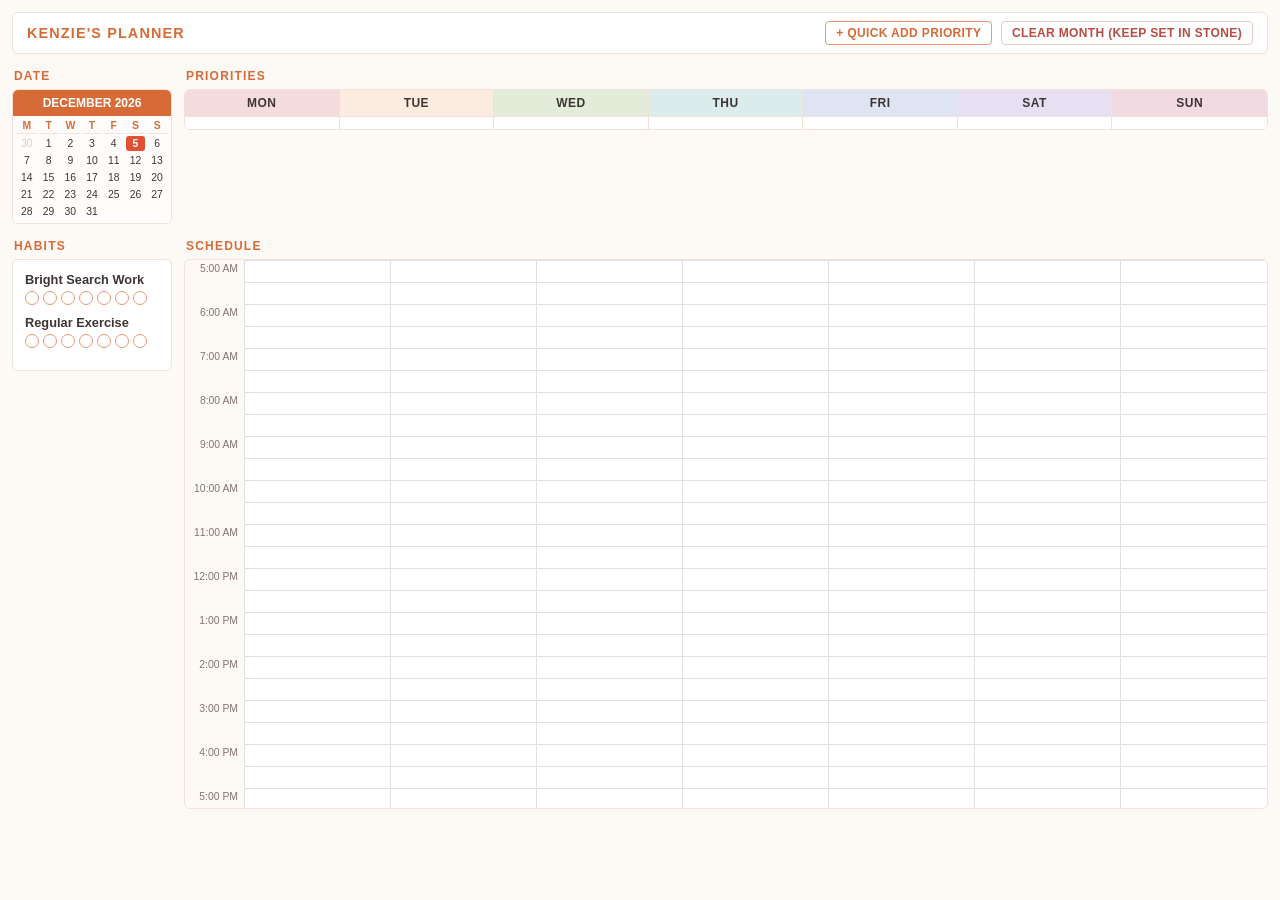
<file: index.html>
<!DOCTYPE html>
<html lang="en">
<head>
    <meta charset="UTF-8">
    <meta name="viewport" content="width=device-width, initial-scale=1.0">
    <title>Dynamic Interactive Planner Dashboard</title>
    <style>
        :root {
            --bg-luxury-cream: #fdfaf6;
            --sidebar-card-bg: #ffffff;
            --border-elegant: #f0e2d9;
            --text-main: #3d3534;
            --text-muted: #827572;
            
            --header-dark-orange: #d66b37;
            --pastel-orange-light: #fcece0;
            --dusty-pink: #f4dcdd;
            --soft-terracotta: #e89874;
            --luminous-today: #df5035;

            --gcal-blue: #e89874;
            --gcal-stone: #61524e; /* Darker tone for Set In Stone items */
            --gcal-line: #e0e0e0;

            --mon-h: #f4dcdd; --tue-h: #fcece0; --wed-h: #e3ebd9; 
            --thu-h: #dbeced; --fri-h: #dee4f2; --sat-h: #e6e0f2; --sun-h: #f2dae2;
        }

        body {
            font-family: -apple-system, BlinkMacSystemFont, "Segoe UI", Roboto, sans-serif;
            background-color: var(--bg-luxury-cream);
            color: var(--text-main);
            margin: 0; padding: 12px;
            box-sizing: border-box; font-size: 0.8rem;
            width: 100vw; overflow-x: hidden;
        }

        .master-control-bar {
            width: 100%; background: #ffffff;
            border: 1px solid var(--border-elegant); border-radius: 6px;
            padding: 8px 14px; margin-bottom: 15px;
            display: flex; justify-content: space-between; align-items: center;
            box-shadow: 0 2px 5px rgba(0,0,0,0.02); box-sizing: border-box;
        }

        .branding-title {
            font-weight: 700; text-transform: uppercase; 
            letter-spacing: 0.08em; color: var(--header-dark-orange); font-size: 0.9rem;
        }

        .btn-luxury-action {
            background-color: transparent; border: 1px solid var(--soft-terracotta);
            color: var(--header-dark-orange); padding: 4px 10px;
            font-size: 0.75rem; font-weight: 600; border-radius: 4px;
            cursor: pointer; text-transform: uppercase; letter-spacing: 0.03em;
            transition: all 0.2s; margin-left: 5px;
        }
        .btn-luxury-action:hover { background-color: var(--pastel-orange-light); border-color: var(--header-dark-orange); }

        .quick-add-modal {
            display: none; position: fixed; top: 50px; left: 50%; transform: translateX(-50%);
            background-color: #ffffff; border: 1px solid var(--header-dark-orange);
            border-radius: 6px; padding: 12px; box-shadow: 0 4px 15px rgba(0,0,0,0.1);
            z-index: 1000; gap: 8px; align-items: center;
        }
        .quick-add-modal select, .quick-add-modal input {
            font-size: 0.75rem; padding: 3px 6px; border: 1px solid var(--border-elegant);
            border-radius: 3px; color: var(--text-main); background-color: #ffffff;
        }

        .master-grid-wrapper {
            display: grid; grid-template-columns: 160px 1fr; gap: 12px; width: 100%; box-sizing: border-box; margin-bottom: 15px;
        }
        .column-group { display: flex; flex-direction: column; }
        .section-top-label {
            text-transform: uppercase; font-weight: 800; font-size: 0.75rem;
            letter-spacing: 0.1em; color: var(--header-dark-orange);
            margin-bottom: 6px; padding-left: 2px; text-align: left;
        }

        .calendar-card { background-color: var(--sidebar-card-bg); border: 1px solid var(--border-elegant); border-radius: 6px; overflow: hidden; display: flex; flex-direction: column; }
        .calendar-header { background-color: var(--header-dark-orange); color: #ffffff; font-weight: 600; font-size: 0.75rem; text-align: center; padding: 6px; text-transform: uppercase; }
        .calendar-grid { display: grid; grid-template-columns: repeat(7, 1fr); padding: 4px; text-align: center; font-size: 0.65rem; gap: 2px; background-color: #fffdfc; }
        .day-label { font-weight: bold; color: var(--header-dark-orange); padding-bottom: 2px; border-bottom: 1px solid var(--border-elegant); }
        .day-number { padding: 2px 0; border-radius: 3px; }
        .day-number.faded { color: #decbc2; }
        .day-number.today-highlight { background-color: var(--luminous-today); color: #ffffff !important; font-weight: bold; }

        .priorities-matrix { background-color: #ffffff; border: 1px solid var(--border-elegant); border-radius: 6px; overflow: hidden; display: flex; flex-direction: column; height: auto; }
        .columns-7-grid { display: grid; grid-template-columns: repeat(7, 1fr); width: 100%; }
        .cell-head { font-weight: 600; text-align: center; padding: 6px 2px; font-size: 0.75rem; letter-spacing: 0.04em; border-bottom: 1px solid var(--border-elegant); border-right: 1px solid var(--border-elegant); }
        .cell-head:last-child { border-right: none; }
        .c-mon { background-color: var(--mon-h); } .c-tue { background-color: var(--tue-h); } .c-wed { background-color: var(--wed-h); } .c-thu { background-color: var(--thu-h); } .c-fri { background-color: var(--fri-h); } .c-sat { background-color: var(--sat-h); } .c-sun { background-color: var(--sun-h); }
        .day-priority-cell { padding: 6px 6px; border-right: 1px solid var(--border-elegant); background-color: #fffefe; display: flex; flex-direction: column; gap: 5px; align-content: flex-start; box-sizing: border-box; }
        .day-priority-cell:last-child { border-right: none; }
        
        .item-row { display: flex; align-items: center; gap: 5px; width: 100%; position: relative; padding-right: 14px; box-sizing: border-box; }
        .luxury-circle-checkbox { appearance: none; width: 10px; height: 10px; border: 1px solid var(--soft-terracotta); border-radius: 50%; cursor: pointer; background-color: #ffffff; flex-shrink: 0; display: inline-grid; place-content: center; }
        .luxury-circle-checkbox:checked { background-color: var(--header-dark-orange); border-color: var(--header-dark-orange); }
        .luxury-circle-checkbox:checked::before { content: ""; width: 3px; height: 3px; background-color: #ffffff; border-radius: 50%; }
        .luxury-circle-checkbox:checked + .priority-entry-input { text-decoration: line-through; opacity: 0.4; }
        .priority-entry-input { width: 100%; border: none; background: transparent; font-family: inherit; font-size: 0.75rem; color: var(--text-main); padding: 0; }
        .priority-entry-input:focus { outline: none; border-bottom: 1px dashed var(--soft-terracotta); }
        .btn-inline-delete { position: absolute; right: 0px; top: 50%; transform: translateY(-50%); background: transparent; border: none; color: #b84d43; font-size: 0.85rem; font-weight: bold; cursor: pointer; padding: 0 2px; line-height: 1; opacity: 0; transition: opacity 0.15s; }
        .item-row:hover .btn-inline-delete { opacity: 1; }
        .btn-inline-delete:hover { color: #ff0000; }

        .schedule-outer-wrapper { display: grid; grid-template-columns: 160px 1fr; gap: 12px; width: 100%; box-sizing: border-box; }
        .habits-tracker-card { background-color: #ffffff; border: 1px solid var(--border-elegant); border-radius: 6px; padding: 12px; box-sizing: border-box; }
        .habit-item { margin-bottom: 10px; }
        .habit-title { font-weight: 600; margin-bottom: 4px; color: var(--text-main); }
        .habit-checkboxes { display: flex; gap: 4px; }
        .habit-dot { width: 12px; height: 12px; border: 1px solid var(--soft-terracotta); border-radius: 50%; cursor: pointer; }

        .schedule-grand-framework { display: grid; grid-template-columns: 60px 1fr; width: 100%; background-color: #ffffff; border: 1px solid var(--border-elegant); border-radius: 6px; overflow-y: auto; max-height: 550px; box-sizing: border-box; position: relative; }
        .time-axis-column { display: flex; flex-direction: column; border-right: 1px solid var(--gcal-line); background-color: var(--bg-luxury-cream); user-select: none; }
        .time-axis-stamp { height: 44px; font-size: 0.65rem; color: var(--text-muted); text-align: right; padding-right: 6px; box-sizing: border-box; line-height: 1; padding-top: 4px; }
        .schedule-matrix-grid { display: grid; grid-template-columns: repeat(7, 1fr); position: relative; width: 100%; }
        .day-timeline-column { border-right: 1px solid var(--gcal-line); position: relative; display: flex; flex-direction: column; background-image: linear-gradient(var(--gcal-line) 1px, transparent 1px); background-size: 100% 22px; }
        .day-timeline-column:last-child { border-right: none; }
        .half-hour-interactive-slot { height: 22px; box-sizing: border-box; cursor: pointer; }
        .half-hour-interactive-slot:hover { background-color: rgba(214, 107, 55, 0.05); }

        .gcal-event-block { position: absolute; left: 2px; right: 4px; background-color: var(--gcal-blue); color: #ffffff; font-size: 0.7rem; padding: 4px; border-radius: 4px; box-shadow: 0 1px 3px rgba(0,0,0,0.05); overflow: hidden; text-overflow: ellipsis; white-space: nowrap; font-weight: 500; border-left: 3px solid var(--header-dark-orange); box-sizing: border-box; }
        /* Style variation for locked down events */
        .gcal-event-block.stone-status { background-color: var(--gcal-stone); border-left-color: #241c1a; font-style: italic; }
    </style>
</head>
<body>

<div class="master-control-bar">
    <div class="branding-title">Kenzie's Planner</div>
    <div>
        <button class="btn-luxury-action" onclick="toggleQuickAddModal()">+ Quick Add Priority</button>
        <button class="btn-luxury-action" style="color: #b84d43; border-color: #ecc9c5;" onclick="clearEntireMonthTempItems()">Clear Month (Keep Set In Stone)</button>
    </div>
</div>

<div class="quick-add-modal" id="quickAddForm">
    <select id="targetDaySelect">
        <option value="mon">Monday</option> <option value="tue">Tuesday</option> <option value="wed">Wednesday</option>
        <option value="thu">Thursday</option> <option value="fri">Friday</option> <option value="sat">Saturday</option> <option value="sun">Sunday</option>
    </select>
    <input type="text" id="itemTextInput" placeholder="Enter Top Priority..." onkeydown="handleInputKeyPress(event)">
    <button class="btn-luxury-action" onclick="executePriorityInjection()">Add</button>
    <button class="btn-luxury-action" style="color:var(--text-muted); border-color:var(--border-elegant);" onclick="toggleQuickAddModal()">Cancel</button>
</div>

<div class="master-grid-wrapper">
    <div class="column-group">
        <div class="section-top-label">Date</div>
        <div class="calendar-card">
            <div class="calendar-header" id="calMonthYear">May 2026</div>
            <div class="calendar-grid" id="calDaysGrid"></div>
        </div>
    </div>

    <div class="column-group">
        <div class="section-top-label">Priorities</div>
        <div class="priorities-matrix">
            <div class="columns-7-grid">
                <div class="cell-head c-mon">MON</div> <div class="cell-head c-tue">TUE</div> <div class="cell-head c-wed">WED</div>
                <div class="cell-head c-thu">THU</div> <div class="cell-head c-fri">FRI</div> <div class="cell-head c-sat">SAT</div> <div class="cell-head c-sun">SUN</div>
            </div>
            <div class="columns-7-grid">
                <script>
                    ['mon', 'tue', 'wed', 'thu', 'fri', 'sat', 'sun'].forEach(day => {
                        document.write(`<div class="day-priority-cell" id="cell-${day}"></div>`);
                    });
                </script>
            </div>
        </div>
    </div>
</div>

<div class="schedule-outer-wrapper">
    <div class="column-group">
        <div class="section-top-label">Habits</div>
        <div class="habits-tracker-card">
            <div class="habit-item">
                <div class="habit-title">Bright Search Work</div>
                <div class="habit-checkboxes">
                    <div class="habit-dot"></div><div class="habit-dot"></div><div class="habit-dot"></div><div class="habit-dot"></div><div class="habit-dot"></div><div class="habit-dot"></div><div class="habit-dot"></div>
                </div>
            </div>
            <div class="habit-item">
                <div class="habit-title">Regular Exercise</div>
                <div class="habit-checkboxes">
                    <div class="habit-dot"></div><div class="habit-dot"></div><div class="habit-dot"></div><div class="habit-dot"></div><div class="habit-dot"></div><div class="habit-dot"></div><div class="habit-dot"></div>
                </div>
            </div>
        </div>
    </div>

    <div class="column-group">
        <div class="section-top-label">Schedule</div>
        <div class="schedule-grand-framework">
            <div class="time-axis-column">
                <script>
                    for(let hour=5; hour<=23; hour++) {
                        let displayHour = hour > 12 ? hour - 12 : hour;
                        let ampm = hour >= 12 ? 'PM' : 'AM';
                        document.write(`<div class="time-axis-stamp">${displayHour}:00 ${ampm}</div>`);
                    }
                </script>
            </div>

            <div class="schedule-matrix-grid" id="scheduleGrid">
                <script>
                    for(let d=0; d<7; d++) {
                        document.write(`<div class="day-timeline-column" id="gcal-col-${d}">`);
                        for(let slot=0; slot<38; slot++) {
                            document.write(`<div class="half-hour-interactive-slot" onclick="createNewEventViaClick(${d}, ${slot})"></div>`);
                        }
                        document.write(`</div>`);
                    }
                </script>
            </div>
        </div>
    </div>
</div>

<script>
    /* ==========================================================================
       GOOGLE SHEETS SYNC SYSTEM - BACKEND DEPLOYMENT CONFIGURATION
       ========================================================================== */
    const GOOGLE_SHEET_WEBAPP_URL = 'https://script.google.com/a/macros/kw.com/s/AKfycby7ZjJ4gNkimWcomQ4Y_F7HTTAjp6ga9MZ1XhQVgSXZJSHeMC4eyyJU-9qslXQI7jZn/exec';

    async function createNewEventViaClick(dayIndex, slotIndex) {
        const summaryText = prompt('Enter New Event Title:');
        if(!summaryText) return;

        // Prompt user for Event Status handling
        const isStone = confirm('Set in Stone? \n\nClick OK for "Set in Stone"\nClick Cancel for "Temporary"');
        const statusValue = isStone ? 'Set in Stone' : 'Temporary';

        const totalMinutesFromCeiling = (5 * 60) + (slotIndex * 30);
        const startHour = Math.floor(totalMinutesFromCeiling / 60);
        const startMin = totalMinutesFromCeiling % 60;

        const targetDate = new Date();
        const currentDay = targetDate.getDay();
        const distanceToMon = currentDay === 0 ? -6 : 1 - currentDay;
        targetDate.setDate(targetDate.getDate() + distanceToMon + dayIndex);
        
        const startTime = new Date(targetDate.setHours(startHour, startMin, 0, 0));
        const endTime = new Date(startTime.getTime() + (30 * 60 * 1000));

        const uniqueId = `event_${targetDate.toISOString().split('T')[0]}_d${dayIndex}_s${slotIndex}`;

        const rowData = {
            action: 'ADD',
            id: uniqueId,
            title: summaryText,
            startTime: startTime.toISOString(),
            endTime: endTime.toISOString(),
            dayIndex: dayIndex,
            slotIndex: slotIndex,
            status: statusValue
        };

        renderEventOnGrid(dayIndex, summaryText, startTime, endTime, statusValue);
        sendToDatabase(rowData);
    }

    function renderEventOnGrid(dayIndex, title, start, end, status) {
        const dayStartOffsetInMinutes = (5 * 60); 
        const eventStartInMinutes = (start.getHours() * 60) + start.getMinutes();
        const eventEndInMinutes = (end.getHours() * 60) + end.getMinutes();

        if (eventStartInMinutes >= dayStartOffsetInMinutes) {
            const topPos = ((eventStartInMinutes - dayStartOffsetInMinutes) / 60) * 44;
            const heightSize = ((eventEndInMinutes - eventStartInMinutes) / 60) * 44;

            const targetCol = document.getElementById(`gcal-col-${dayIndex}`);
            const eventBlock = document.createElement('div');
            eventBlock.className = 'gcal-event-block';
            if(status === 'Set in Stone') {
                eventBlock.className += ' stone-status';
                eventBlock.dataset.stone = "true";
            }
            eventBlock.style.top = `${topPos}px`;
            eventBlock.style.height = `${heightSize - 2}px`;
            eventBlock.innerText = title;
            
            targetCol.appendChild(eventBlock);
        }
    }

    async function clearEntireMonthTempItems() {
        if (!confirm('Are you sure you want to clear all temporary items from the database? \n(Set in Stone items will remain)')) return;
        
        // Remove temporary items from visual grid UI instantly
        document.querySelectorAll('.gcal-event-block').forEach(block => {
            if (block.dataset.stone !== "true") {
                block.remove();
            }
        });

        // Instruct backend script to drop temporary items
        sendToDatabase({ action: 'CLEAR_TEMP' });
    }

    async function sendToDatabase(payload) {
        try {
            await fetch(GOOGLE_SHEET_WEBAPP_URL, {
                method: 'POST',
                mode: 'no-cors',
                headers: { 'Content-Type': 'application/json' },
                body: JSON.stringify(payload)
            });
        } catch (error) {
            console.error('Database syncing error:', error);
        }
    }

    function toggleQuickAddModal() { const m = document.getElementById('quickAddForm'); m.style.display = m.style.display==='flex'?'none':'flex'; if(m.style.display==='flex') document.getElementById('itemTextInput').focus(); }
    function handleInputKeyPress(e) { if(e.key==='Enter'){ e.preventDefault(); executePriorityInjection(); } }
    function executePriorityInjection() {
        const day = document.getElementById('targetDaySelect').value; const text = document.getElementById('itemTextInput').value.trim(); if(!text) return;
        const cell = document.getElementById(`cell-${day}`); const row = document.createElement('div'); row.className = 'item-row';
        row.innerHTML = `<input type="checkbox" class="luxury-circle-checkbox"><input type="text" class="priority-entry-input" value="${text}"><button class="btn-inline-delete" onclick="this.parentElement.remove()">&times;</button>`;
        cell.appendChild(row); document.getElementById('itemTextInput').value = ''; toggleQuickAddModal();
    }
    
    function generateCalendar() {
        const now = new Date(); const year = now.getFullYear(); const month = now.getMonth(); const today = now.getDate();
        const months = ["January", "February", "March", "April", "May", "June", "July", "August", "September", "October", "November", "December"];
        document.getElementById('calMonthYear').innerText = `${months[month]} ${year}`; const grid = document.getElementById('calDaysGrid'); grid.innerHTML = '';
        ['M','T','W','T','F','S','S'].forEach(h => { const el = document.createElement('div'); el.className='day-label'; el.innerText=h; grid.appendChild(el); });
        let firstDay = new Date(year, month, 1).getDay(); firstDay = firstDay === 0 ? 6 : firstDay - 1; 
        const totalDays = new Date(year, month + 1, 0).getDate(); const prevTotalDays = new Date(year, month, 0).getDate();
        for(let i=firstDay-1; i>=0; i--) { const el = document.createElement('div'); el.className='day-number faded'; el.innerText=prevTotalDays-i; grid.appendChild(el); }
        for(let d=1; d<=totalDays; d++) { const el = document.createElement('div'); el.className='day-number'; el.innerText=d; if(d===today) el.className+=' today-highlight'; grid.appendChild(el); }
    }
    generateCalendar();
</script>
</body>
</html>
</file>
